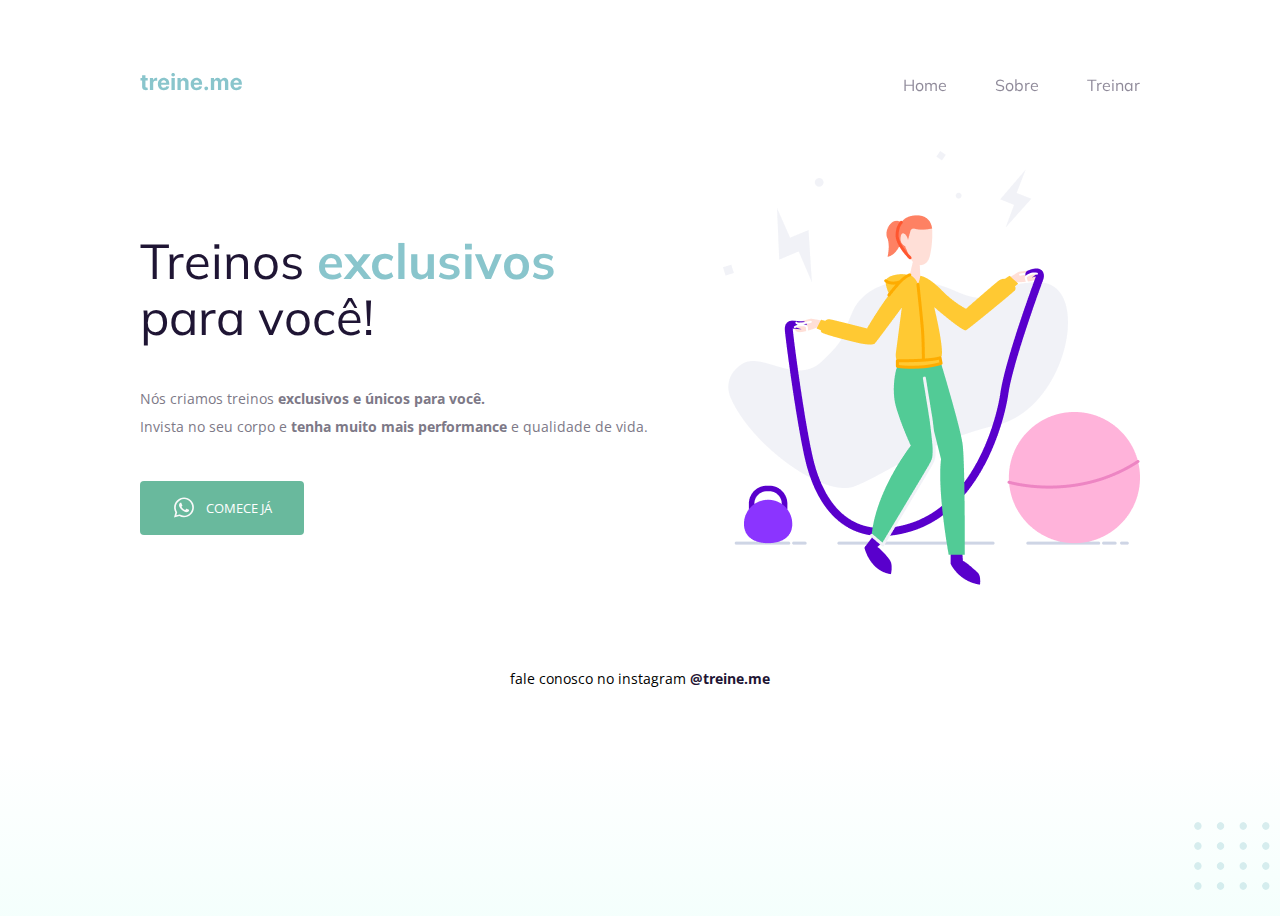
<file: Código do desafio - Fase 02/index.html>
<!DOCTYPE html>
<html lang="pt-br">
  <head>
    <link rel="preconnect" href="https://fonts.googleapis.com">
    <link rel="preconnect" href="https://fonts.gstatic.com" crossorigin>

    <meta charset="UTF-8" />
    <meta name="viewport" content="width=device-width, initial-scale=1.0" />
    <title>Treine me</title>
    <link href="https://fonts.googleapis.com/css2?family=Mulish:wght@400;700&family=Open+Sans:wght@400;700&display=swap" rel="stylesheet">
    <link rel="stylesheet" href="style.css">
  </head>
  <body>
    <div class="page">
      <nav>
          <a id="logo" href="#">
            <img src="images/logo.svg" alt="Treine.me" />
          </a>
          <ul>
            <li><a href="#">Home</a></li>
            <li><a href="#">Sobre</a></li>
            <li><a href="#">Treinar</a></li>
          </ul>
      </nav>
      
      <main>
          <section>
            <h1>Treinos <span>exclusivos</span> para você!</h1>

            <p>
              Nós criamos treinos <strong>exclusivos e únicos para você.</strong></br>
              Invista no seu corpo e <strong>tenha muito mais performance</strong> e qualidade de vida.
            </p>
            <button>
              <img src="images/whats.svg" alt="Ícone do whatsapp">
              Comece já
           </button>
                      
          </section>
          <img src="images/img.png" alt="Desenho de uma mulher pulando corta numa academia.">

      </main>

      <footer>
          fale conosco no instagram <a href="https://instagram.com/treineme" target="_blank">@treine.me</a>
      </footer>
    </div>

    <img id="balls" src="images/balls.svg" alt="Bolinhas decorativas verdes no canto inferior direito da página.">

  </body>
</html>
</file>
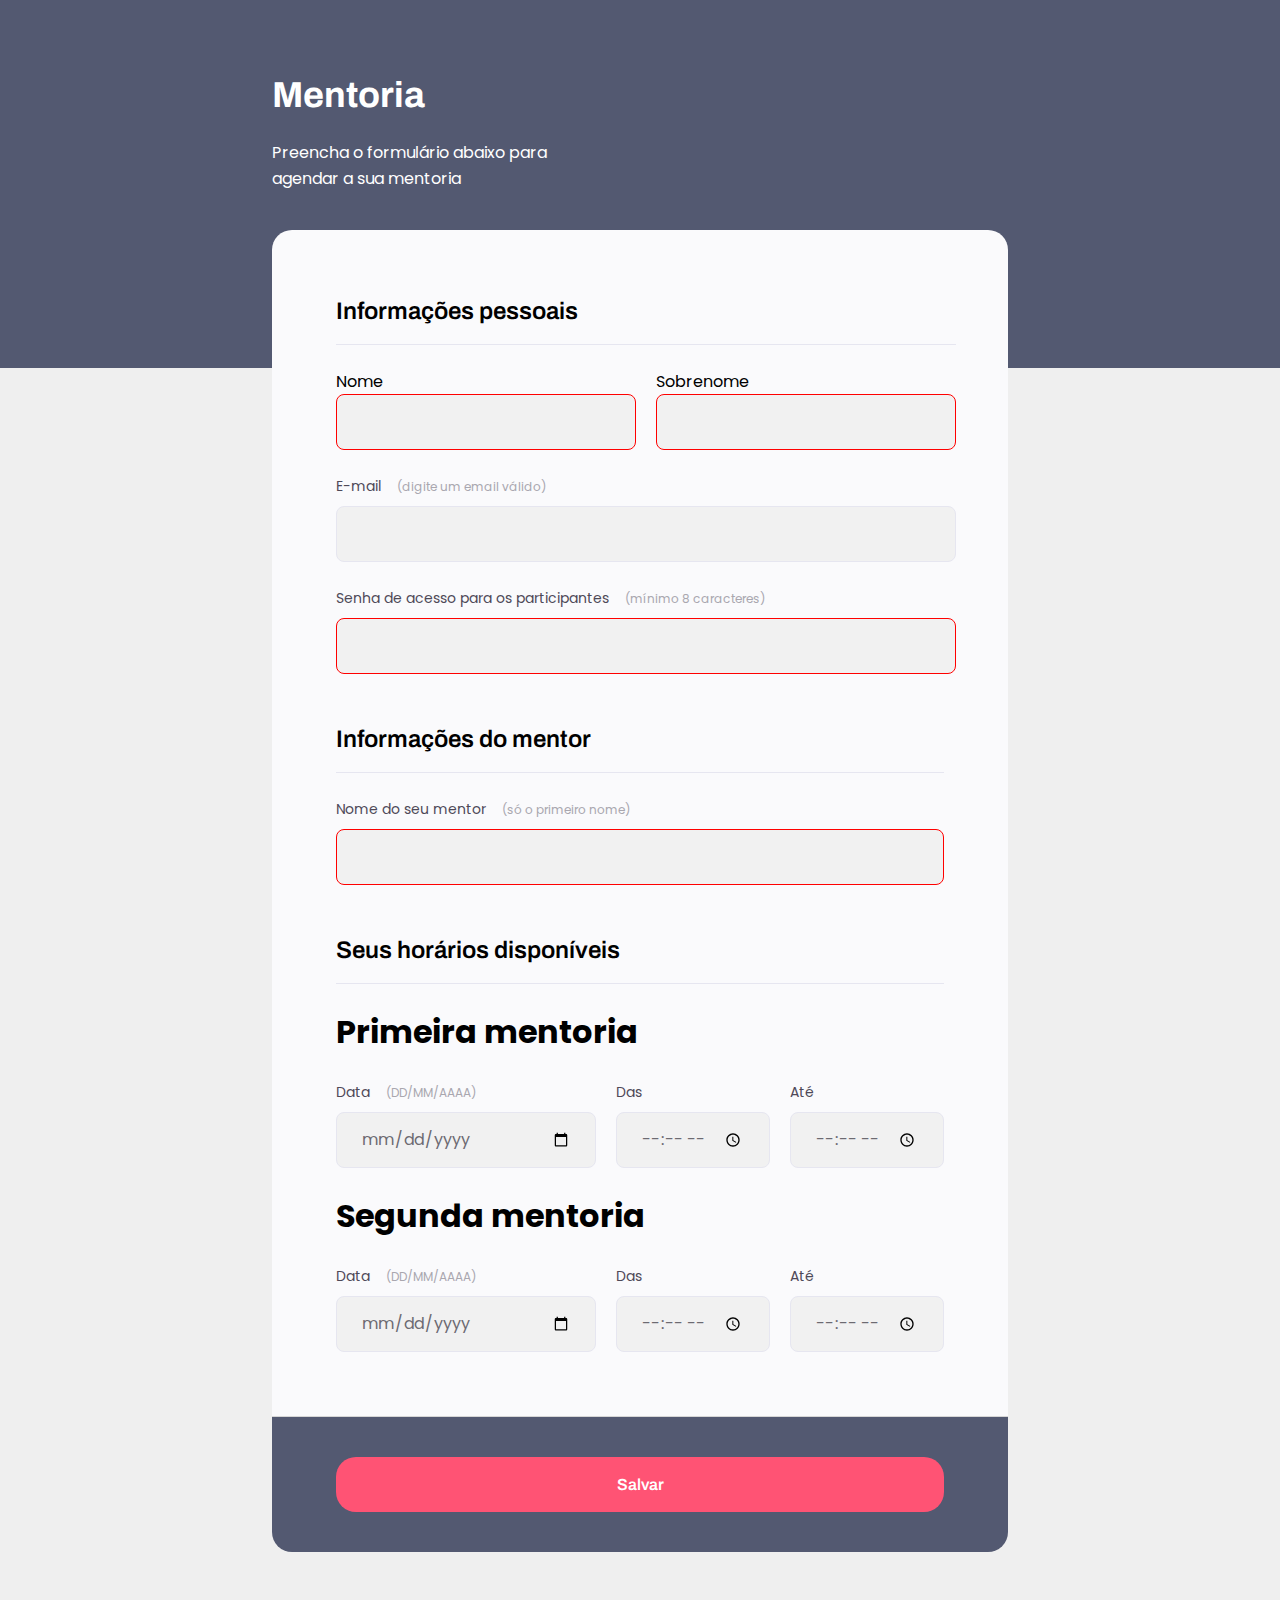
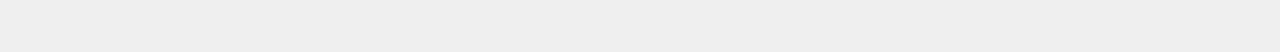
<file: Projeto 03 - Desafio/index.html>
<!DOCTYPE html>
<html lang="pt-br">
<head>
  <link rel="preconnect" href="https://fonts.googleapis.com">
  <link rel="preconnect" href="https://fonts.gstatic.com" crossorigin>
  
  <meta charset="UTF-8">
  <meta name="viewport" content="width=device-width, initial-scale=1.0">
  <title>Mentoria</title>

  <link rel="stylesheet" href="style.css">

  <link href="https://fonts.googleapis.com/css2?family=Archivo:wght@600;700&family=Poppins&display=swap" rel="stylesheet">
</head>
<body>
  <div class="page">
    <header>
      <h1>Mentoria</h1>
      <p>Preencha o formulário abaixo para agendar a sua mentoria</p>
    </header>
    <form id="my-form">

      <fieldset>
        <div class="fieldset-wrapper">
          <legend>Informações pessoais</legend>
          <div class="col-2">
          <div class="input-wrapper-name">
            <label for="event-title">Nome </label>
            <input type="text" 
            id="event-title" 
            required 
            minlength="8"/>
          </div>
          <div class="input-wrapper-name">
            <label for="event-title">Sobrenome </label>
            <input type="text" 
            id="event-title" 
            required 
            minlength="8"/>
          </div>
  </div>
          <div class="input-wrapper">
            <label for="event-email">E-mail <span>(digite um email válido)</span></label>
            <input type="email" id="event-email" />
          </div>

          <div class="input-wrapper">
            <label for="event-password">Senha de acesso para os participantes <span>(mínimo 8 caracteres)</span></label>
            <input type="password" id="event-password"  minlength="8" required/>
          </div>
      

          
        
      </fieldset>


      <fieldset>
        <div class="fieldset-wrapper">
          <legend>Informações do mentor</legend>
          <div class="input-wrapper">
            <label for="event-title">Nome do seu mentor <span>(só o primeiro nome)</span> </label>
            <input type="text" 
            id="event-title" 
            required 
            minlength="8"/>
          </div>
             

        </div>
      </fieldset>


      <fieldset> 
        <div class="fieldset-wrapper">
          <legend>Seus horários disponíveis</legend>

          <h1>Primeira mentoria</h1>
          <div class="col-3">
            
            <div class="input-wrapper">
              <label for="event-date">Data <span>(DD/MM/AAAA)</span></label>
              <input type="date" id="event-date" />
            </div>
  
            <div class="input-wrapper">
              <label for="event-begin">Das</label>
              <input type="time" id="event-begin" />
            </div>

            <div class="input-wrapper">
              <label for="event-end">Até</label>
              <input type="time" id="event-end" />
            </div>
          </div>

          
            <h1>Segunda mentoria</h1>
            <div class="col-3">
            
              <div class="input-wrapper">
                <label for="event-date">Data <span>(DD/MM/AAAA)</span></label>
                <input type="date" id="event-date" />
              </div>
    
              <div class="input-wrapper">
                <label for="event-begin">Das</label>
                <input type="time" id="event-begin" />
              </div>
  
              <div class="input-wrapper">
                <label for="event-end">Até</label>
                <input type="time" id="event-end" />
              </div>
            </div>

        </div>
      </fieldset>

        <!--<button></button>  botão dentro do form automa ticamento ele submete o form-->
    </form>
    <footer>
      <!--input class="button" 
      type="submit" 
      form="my-form" 
      value="Salvar Evento"-->

      <button class="button" form="my-form" >
      Salvar 
    </button>
    </footer>
  </div>
  
</body>
</html>
</file>
<file: Código do desafio - Fase 02/style.css>
body {
  padding: 8px;
  font-family: "Open Sans", sans-serif;
   background: linear-gradient(180deg, rgb(227, 255, 248, 0) 82.08%, rgb(227, 255, 248, 0.38) 100%);
  min-height: 100vh;
  margin: 0;
  }
  
  .page {
    width: 1000px;
    margin: 0 auto;
    padding-top: 65px;
    
  }
  
  nav {
    display: flex;
    justify-content: space-between;
    align-items: center;
    margin-bottom: 55px;

  }
  main {
    display: flex;
    flex-direction: row;
    justify-content: space-between;
    align-items: center;


  }
  
  ul {
    display: flex;
    list-style: none;
    gap: 48px;
    margin: 0;
    padding: 0;
  }
  
  a {
    color: #1f1534;
    text-decoration: none;
  }
  
  ul li a {
      opacity: 0.5;
      
  }
  
  ul li a:hover {
    font-weight: bold;
    opacity: 1;
  }
  
  h1,  ul {
    font-family: "Mulish", sans-serif;
  }
  
  h1 {
    font-size: 49px;
    line-height: 56px;
    color: #1f1534;
    font-weight: normal;
    width: 490px;
  }
  
  h1 span {
    color: #89c5cc;
    font-weight: bold;
  }
  
  section p {
    font-size: 14px;
    line-height: 28px;
    color: #7d7987;
  
    margin: 40px 0;
  }
  
  button {
    color: white;
    font-family: "Open Sans", sans-serif;
    text-transform: uppercase;
  
    background: #69B99D;
    border: none;
    padding: 14px 32px 15px;
  
    display: flex;
    align-items: center;
    justify-content: center;
    gap: 10px;
    border-radius: 4px;
    cursor: pointer;
  }
  button:hover {
      background: #4EA788;
  }
  footer {
    font-size: 14px;
    line-height: 28px;
    text-align: center;
    margin-top: 80px;
  }
  footer a {
    font-weight: bold;
    text-decoration: none;
  }
  #balls {
    position: absolute;
      bottom: 0;
      right: 0;
  }
</file>
<file: Projeto 03 - Desafio/style.css>
* {
    margin: 0;
    padding: 0;
    box-sizing: border-box;
  }
  
  body, input, select, textarea {
    font-family: 'Poppins', sans-serif;
    
  }
  
  body {
    background: #EFEFEF;
  }
  
  body::before {
    content: '';
    width: 100%;
    height: 368px;
  
    position: absolute;
    top: 0;
    left: 0;
    z-index: -1;
    background: #535971;
  }
  
  .page {
    width: 736px;
    margin: auto;
  }
  
  header {
    width: 319px;
  
    margin-top: 74px;
  }
  
  header h1 {
    font-family: 'Archivo', sans-serif;
    font-weight: bold;
    font-size: 36px;
    line-height: 42px;
    color: #FFFFFF;
  
    margin-bottom: 24px;
  }
  
  header p {
    font-size: 16px;
    line-height: 26px;
  
    color: #FFFFFF;
  }
  
  form {
    margin-top: 38px;
    background: #FAFAFC;
    border-radius: 20px 20px 0 0;
    min-height: 300px;
  
    padding: 64px;
  
    display: flex;
    flex-direction: column;
    gap: 48px;
  }
  
  fieldset {
    border: none;
  }
  
  .fieldset-wrapper {
    display: flex;
    flex-direction: column;
    gap: 24px;
  }
  
  fieldset legend {
    font-family: 'Archivo', sans-serif;
    font-weight: 600;
    font-size: 24px;
    line-height: 34px;
  
    width: 100%;
  
    border-bottom: 1px solid #E6E6F0;
    padding-bottom: 16px;
  }
  
  .input-wrapper {
    display: flex;
    flex-direction: column;
  }
  
  .input-wrapper label,
  .checkbox-wrapper label {
    font-size: 14px;
    line-height: 24px;
  
    color: #4E4958;
  
    margin-bottom: 8px;
  }
  
  .input-wrapper label span {
    margin-left: 12px;
  
    font-size: 12px;
    line-height: 20px;
    
    color: #a9a7af;
  }
  
  .input-wrapper label span:hover {
    color: #6c6a71;
  }
  
  .input-wrapper-name input {
  
    background-color: #f1f1f1;
  
    border: 1px solid #e6e6f0;
                border-radius: 8px; 
    
    height: 56px;
    width: 300px;
    
  
    padding: 0 24px;
  
    font-size: 16px;
    line-height: 26px;
  
    color: #6c6a71;
  }


  .input-wrapper input, 
  .input-wrapper textarea,
  .input-wrapper select {
    background-color: #f1f1f1;
  
    border: 1px solid #E6E6F0;
                border-radius: 8px; 
    
    height: 56px;
    
  
    padding: 0 24px;
  
    font-size: 16px;
    line-height: 26px;
  
    color: #6c6a71;
  }
  
  .input-wrapper textarea {
    padding: 0;
    height: 168px;
  }
  
  .input-wrapper select {
    appearance: none;
    -webkit-appearance: none;
  
    background-image: url("data:image/svg+xml,%3Csvg width='24' height='24' viewBox='0 0 24 24' fill='none' xmlns='http://www.w3.org/2000/svg'%3E%3Cpath d='M8 10L12 14L16 10' stroke='%239C98A6' stroke-width='1.5' stroke-linecap='round' stroke-linejoin='round'/%3E%3C/svg%3E%0A");
    background-repeat: no-repeat;
    background-position: right 24px top 50%;
  }
  
  .col-3 {
    display: flex;
    gap: 20px;
  }
  
  .col-3 > div:nth-child(1) {
    width: 100%;
  }
  .col-2 {
    display: flex;
    gap: 20px;
  }
  
  .col-2 > div:nth-child(1) {
    width: 100%;
  }
  
  .checkbox-wrapper {
    position: relative;
  }
  
  .checkbox-wrapper label {
    display:flex;
    align-items: center;
    gap: 16px;
  
    margin: 0;
  }
  
  .checkbox-wrapper input {
    position: absolute;
    top:0;
    left: 0;
    width: 24px;
    height: 24px;
  
    opacity: 0; /*tira ele da tela, nao fica visivisel mas fica acessivel*/
  }
  
  .checkbox-wrapper label::before {
    content: '';
    width: 24px;
    height: 24px;
    display: block;
  
    border: 1px solid #E6E6F0;
    border-radius: 8px;
  }
  
  .checkbox-wrapper input:checked + label::before {
    background-image: url("data:image/svg+xml,%3Csvg width='24' height='24' viewBox='0 0 24 24' fill='none' xmlns='http://www.w3.org/2000/svg'%3E%3Cpath d='M9.00016 16.1698L4.83016 11.9998L3.41016 13.4098L9.00016 18.9998L21.0002 6.99984L19.5902 5.58984L9.00016 16.1698Z' fill='%2342D3FF'/%3E%3C/svg%3E%0A");
  }
  
  .checkbox-wrapper input:focus + label::before {
    outline: 2px solid black;
  }
  
  footer {
    background: #535971;

    height: 136px;
    display: flex;
    flex-direction: column;

    padding: 40px 64px;

    margin-bottom: 100px;
    border-top: 1px solid  #d6d6d6 ;
    border-radius: 0 0 20px 20px;
  }

  footer .button {
    height: 56px;

    background: #FF5374;
    border: 0;
    border-radius:  20px;
    
    font-family: 'Archivo';
    font-weight: 600;
    font-size: 16px;
    line-height: 26px;

    color: white;
  }

  footer .button:hover {
    background: #ff1241;
  }

  input:invalid {
    border: 1px solid red;
  }
</file>
